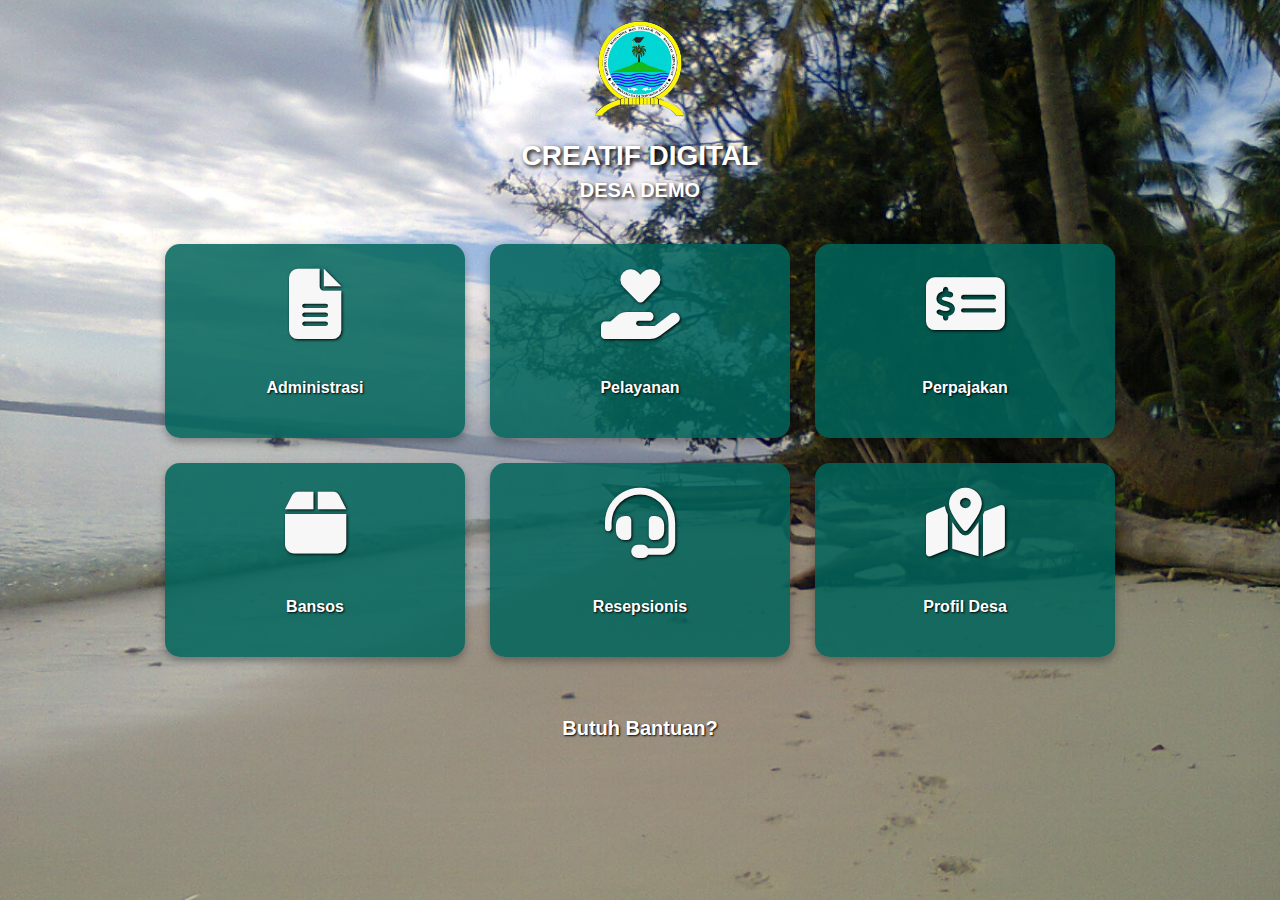
<file: index.html>
<!DOCTYPE html>
<html lang="id">
<head>
  <meta charset="UTF-8">
  <meta name="viewport" content="width=device-width, initial-scale=1">
  <title>Digital Desa</title>
  <link rel="stylesheet" href="style.css">
  <link rel="stylesheet" href="https://cdnjs.cloudflare.com/ajax/libs/font-awesome/6.5.0/css/all.min.css">
</head>
<body>

  <div class="bg">
    <div class="logo">
      <img src="LOGO MMPP-B.png" alt="Logo Digital Desa">
    </div>
    <h1 class="judul">CREATIF DIGITAL<br><span>DESA DEMO</span></h1>

    <div class="menu-container">

      <a href="indexA.html" class="menu-box">
        <i class="fas fa-file-alt"></i>
        <p>Administrasi</p>
      </a>

      <a href="pages/pelayanan.html" class="menu-box">
        <i class="fas fa-hand-holding-heart"></i>
        <p>Pelayanan</p>
      </a>

      <a href="pages/perpajakan.html" class="menu-box">
        <i class="fas fa-money-check-alt"></i>
        <p>Perpajakan</p>
      </a>

      <a href="pages/bansos.html" class="menu-box">
        <i class="fas fa-box"></i>
        <p>Bansos</p>
      </a>

      <a href="pages/resepsionis.html" class="menu-box">
        <i class="fas fa-headset"></i>
        <p>Resepsionis</p>
      </a>

      <a href="pages/profil-desa.html" class="menu-box">
        <i class="fas fa-map-marked-alt"></i>
        <p>Profil Desa</p>
      </a>

    </div>

    <footer>
      <p>Butuh Bantuan?</p>
    </footer>
  </div>

</body>
</html>
</file>
<file: style.css>
body {
  margin: 0;
  font-family: 'Segoe UI', sans-serif;
  background: url('LogoMandok.png') no-repeat center center fixed;
  background-size: cover;
  color: white;
  text-align: center;
}

.judul {
  font-size: 28px;
  font-weight: bold;
  text-shadow: 2px 2px 4px #000;
  margin-top: 20px;
}

.judul span {
  font-size: 20px;
  font-weight: bold;
text-shadow: 2px 2px 4px #000;
}

.logo img {
  width: 90px;
  margin-top: 20px;
}

.menu-container {
  display: flex;
  flex-wrap: wrap;
  justify-content: center;
  margin-top: 40px;
  gap: 25px;
  padding: 0 20px;
}

.menu-box {
  background-color: rgba(0, 100, 90, 0.85);
  border-radius: 15px;
  width: 280px;
  padding: 25px 10px;
  text-decoration: none;
  color: white;
  transition: transform 0.3s ease, background-color 0.3s ease;
  box-shadow: 0 4px 8px rgba(0,0,0,0.3);
}

.menu-box:hover {
  background-color: #1f4f4d;
  border: 2px solid #ffffff;
    color: white;
  box-shadow: 0 4px 10px rgb(255, 255, 255);  /* Efek shadow */
  transition: all 0.3s ease;     /* Biar animasi halus */ 
  transform: translateY(-5px);
}

.menu-box i {
  font-size: 70px;
  margin-bottom: 35px;
  color: #f7f7f7;
  text-shadow: 1px 1px 3px #000;
}

.menu-box p {
  font-size: 16px;
  font-weight: bold;
  margin-top: 5px;
  text-shadow: 1px 1px 2px #000;
}

footer {
  margin-top: 60px;
  font-weight: bold;
  font-size: 20px;
  text-shadow: 1px 1px 2px #000;
}
</file>
